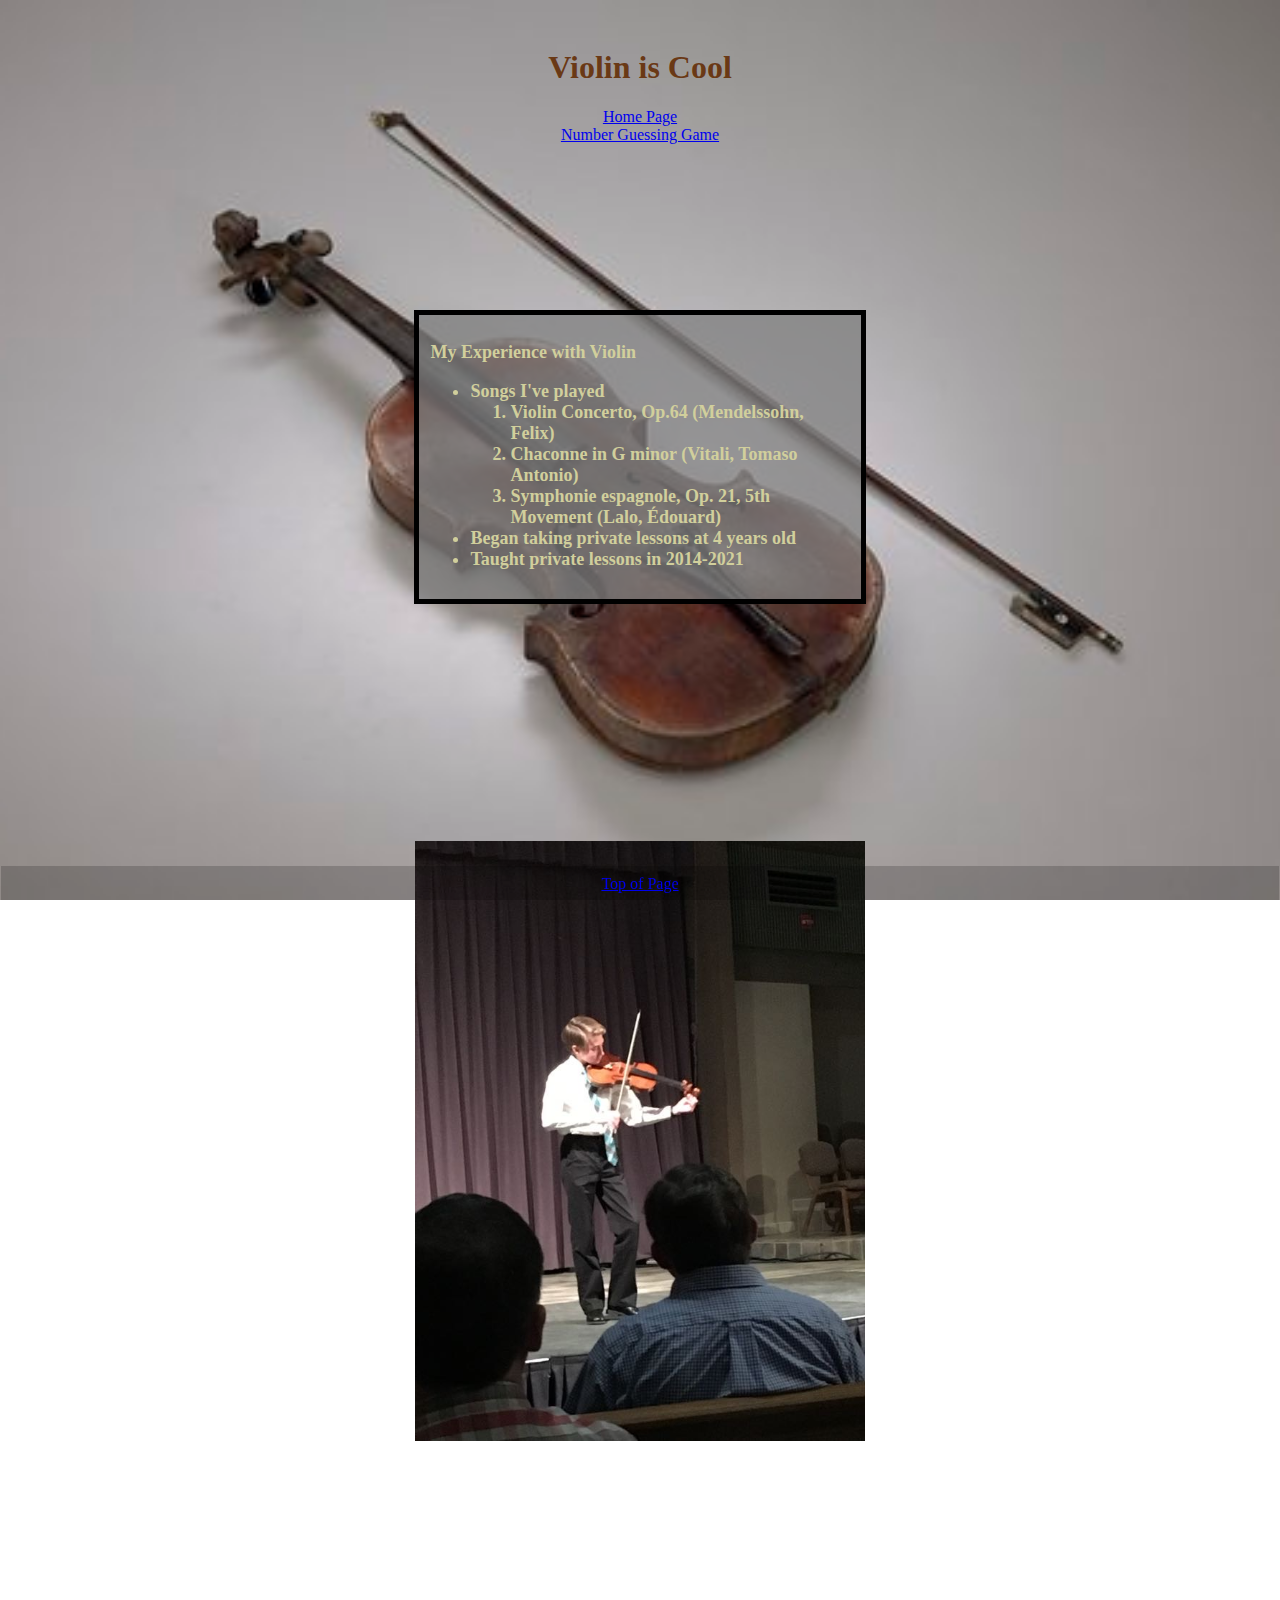
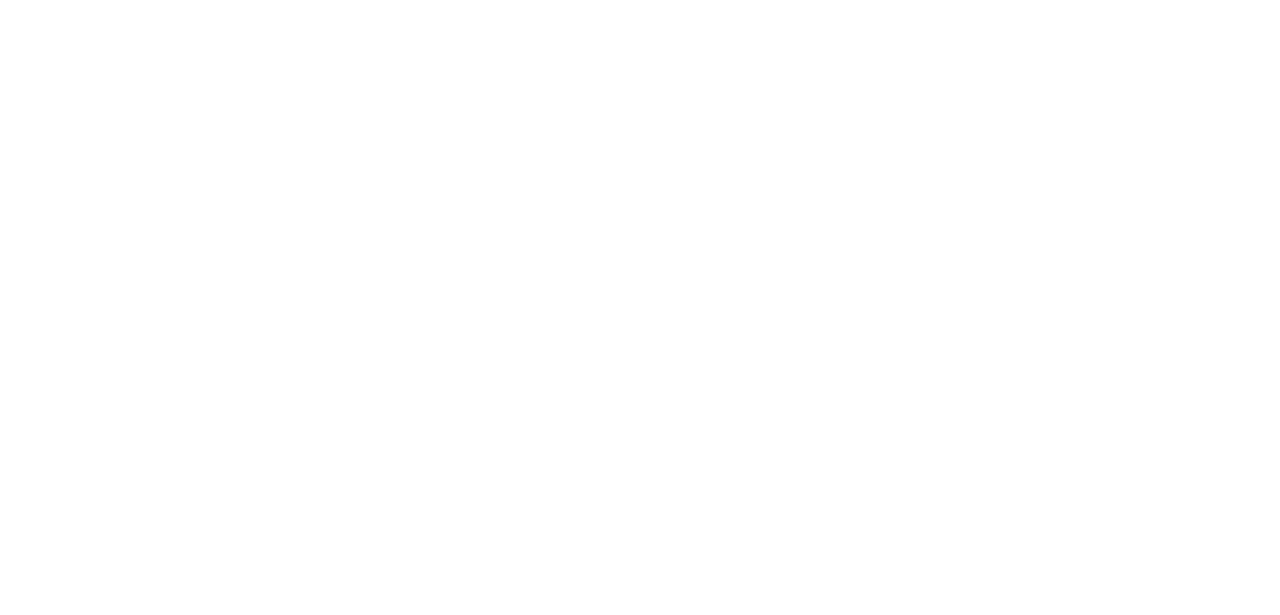
<file: scratch.html>
<!DOCTYPE html>
<html lang="en">

<head>
    <meta charset="UTF-8">
    <meta name="viewport" content="width=device-width, initial-scale=1.0">
    <title>Violin-Scratch Page</title>
    <link rel="stylesheet" type="text/css" href="css/scratch.css">
</head>

<body>
    <div class="header">
        <h1 id="top">Violin is Cool</h1>
        <!--these are my nav links. I'll want to reposition and style them later.-->
        <nav>
            <a href="index.html">Home Page</a>
            <br>
            <a href="webapp.html">Number Guessing Game</a>
        </nav>
    </div>
    <br><br><br><br><br>
    <div class="violin">
        <div class="vi2">
            <div class="vi3">
                <h2> My Experience with Violin
                    <ul>
                        <li>Songs I've played</li>
                        <ol>
                            <li>Violin Concerto, Op.64 (Mendelssohn, Felix)</li>
                            <li>Chaconne in G minor (Vitali, Tomaso Antonio)</li>
                            <li>Symphonie espagnole, Op. 21, 5th Movement (Lalo, Édouard)</li>
                        </ol>
                        <li>Began taking private lessons at 4 years old</li>
                        <li>Taught private lessons in 2014-2021</li>
                    </ul>
                </h2>
            </div>
        </div>
    </div>
    <br><br><br><br><br><br><br><br><br>
    <div class="align">
        <h3>
            <img src="assets/img/Violin Performance.jpg.JPG" alt="Violin Performance" width="450">
            <br><br><br>
            <iframe width="560" height="315" src="https://www.youtube.com/embed/E21NATEP9QI"
                title="YouTube video player" frameborder="0"
                allow="accelerometer; autoplay; clipboard-write; encrypted-media; gyroscope; picture-in-picture"
                allowfullscreen></iframe>
        </h3>
        <div class='tableauPlaceholder' id='viz1745373134926' style='position: relative'><noscript><a href='#'><img
                        alt='Dashboard 1 '
                        src='https:&#47;&#47;public.tableau.com&#47;static&#47;images&#47;Cl&#47;ClassicalMusiconYoutubeTrendPrediction&#47;Dashboard1&#47;1_rss.png'
                        style='border: none' /></a></noscript><object class='tableauViz' style='display:none;'>
                <param name='host_url' value='https%3A%2F%2Fpublic.tableau.com%2F' />
                <param name='embed_code_version' value='3' />
                <param name='site_root' value='' />
                <param name='name' value='ClassicalMusiconYoutubeTrendPrediction&#47;Dashboard1' />
                <param name='tabs' value='no' />
                <param name='toolbar' value='yes' />
                <param name='static_image'
                    value='https:&#47;&#47;public.tableau.com&#47;static&#47;images&#47;Cl&#47;ClassicalMusiconYoutubeTrendPrediction&#47;Dashboard1&#47;1.png' />
                <param name='animate_transition' value='yes' />
                <param name='display_static_image' value='yes' />
                <param name='display_spinner' value='yes' />
                <param name='display_overlay' value='yes' />
                <param name='display_count' value='yes' />
                <param name='language' value='en-US' />
            </object>
        </div>
        <script
            type='text/javascript'>                    var divElement = document.getElementById('viz1745373134926'); var vizElement = divElement.getElementsByTagName('object')[0]; if (divElement.offsetWidth > 800) { vizElement.style.minWidth = '420px'; vizElement.style.maxWidth = '650px'; vizElement.style.width = '100%'; vizElement.style.minHeight = '587px'; vizElement.style.maxHeight = '887px'; vizElement.style.height = (divElement.offsetWidth * 0.75) + 'px'; } else if (divElement.offsetWidth > 500) { vizElement.style.minWidth = '420px'; vizElement.style.maxWidth = '650px'; vizElement.style.width = '100%'; vizElement.style.minHeight = '587px'; vizElement.style.maxHeight = '887px'; vizElement.style.height = (divElement.offsetWidth * 0.75) + 'px'; } else { vizElement.style.width = '100%'; vizElement.style.height = '1427px'; } var scriptElement = document.createElement('script'); scriptElement.src = 'https://public.tableau.com/javascripts/api/viz_v1.js'; vizElement.parentNode.insertBefore(scriptElement, vizElement);</script>
    </div>
    </div>
    <br><br>
</body>
<br><br><br><br><br><br><br><br><br><br><br><br><br><br><br><br><br><br><br>
<footer>
    <a href="#top">Top of Page</a>
</footer>

</html>


<!-- -->
</file>
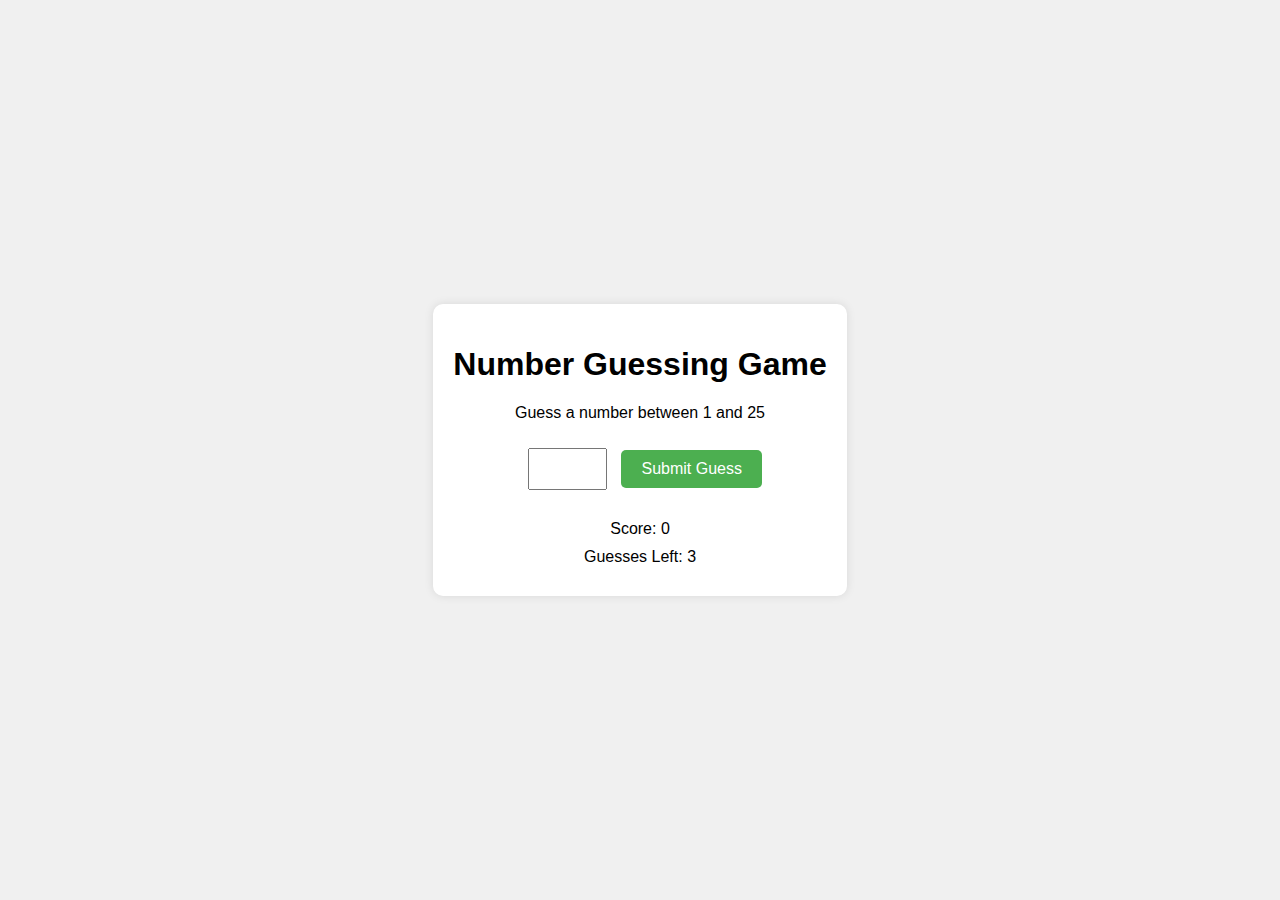
<file: webapp.html>
<!DOCTYPE html>
<html lang="en">
<head>
    <meta charset="UTF-8">
    <meta name="viewport" content="width=device-width, initial-scale=1.0">
    <title>Number Guessing Game</title>
    <style>
        body {
            font-family: Arial, sans-serif;
            display: flex;
            justify-content: center;
            align-items: center;
            height: 100vh;
            margin: 0;
            background-color: #f0f0f0;
        }
        .container {
            text-align: center;
            background-color: white;
            padding: 20px;
            border-radius: 10px;
            box-shadow: 0 0 10px rgba(0,0,0,0.1);
        }
        input {
            padding: 10px;
            margin: 10px;
            font-size: 16px;
        }
        button {
            padding: 10px 20px;
            font-size: 16px;
            background-color: #4CAF50;
            color: white;
            border: none;
            border-radius: 5px;
            cursor: pointer;
        }
        button:hover {
            background-color: #45a049;
        }
        #message {
            margin-top: 20px;
            font-size: 18px;
        }
        #score, #guesses {
            font-size: 16px;
            margin: 10px 0;
        }
    </style>
</head>
<body>
    <div class="container">
        <h1>Number Guessing Game</h1>
        <p>Guess a number between 1 and 25</p>
        <input type="number" id="guessInput" min="1" max="25">
        <button onclick="makeGuess()">Submit Guess</button>
        <div id="message"></div>
        <div id="score">Score: 0</div>
        <div id="guesses">Guesses Left: 3</div>
        <button onclick="resetGame()" style="display: none;" id="resetButton">Play Again</button>
    </div>

    <script>
        let targetNumber = Math.floor(Math.random() * 25) + 1;
        let score = 0;
        let guessesLeft = 3;
        const message = document.getElementById('message');
        const scoreDisplay = document.getElementById('score');
        const guessesDisplay = document.getElementById('guesses');
        const resetButton = document.getElementById('resetButton');
        const guessInput = document.getElementById('guessInput');

        function makeGuess() {
            const guess = parseInt(guessInput.value);
            if (isNaN(guess) || guess < 1 || guess > 25) {
                message.textContent = 'Please enter a number between 1 and 25';
                return;
            }

            guessesLeft--;
            guessesDisplay.textContent = `Guesses Left: ${guessesLeft}`;

            if (guess === targetNumber) {
                message.textContent = 'Congratulations! You guessed correctly!';
                score += guessesLeft + 1;
                scoreDisplay.textContent = `Score: ${score}`;
                endGame(true);
            } else {
                message.textContent = guess < targetNumber ? 'Too low!' : 'Too high!';
                if (guessesLeft === 0) {
                    message.textContent = `Game Over! The number was ${targetNumber}.`;
                    endGame(false);
                }
            }
            guessInput.value = '';
        }

        function endGame(won) {
            guessInput.disabled = true;
            document.querySelector('button[onclick="makeGuess()"]').disabled = true;
            resetButton.style.display = 'block';
        }

        function resetGame() {
            targetNumber = Math.floor(Math.random() * 25) + 1;
            guessesLeft = 3;
            message.textContent = '';
            guessesDisplay.textContent = `Guesses Left: ${guessesLeft}`;
            guessInput.disabled = false;
            document.querySelector('button[onclick="makeGuess()"]').disabled = false;
            resetButton.style.display = 'none';
            guessInput.value = '';
        }
    </script>
</body>
</html>
</file>
<file: css/scratch.css>
.header {
    font-family:Georgia, 'Times New Roman', Times, serif;
    padding: 20px;
    text-align: center;
    border-radius: 5px;
    color: rgba(101, 47, 8, 0.904);
}

.violin{
    font-family: 'Times New Roman', Times, serif;
    font-style: normal;
    font-weight: lighter;
    list-style-position: outside;
    padding-left: 0%;
    margin: 0 auto;
    display: table;
    color: rgb(209, 207, 156);
}

body{
    background-image: url(../assets/img/Violin.jpg);
    background-size: cover;
    background-position: center;
    background-repeat: no-repeat;
    background-attachment: fixed
}

footer{
    background-color: rgba(0, 0, 0, 0.179);
    color: whitesmoke;
    position: fixed;
    bottom: 0px;
    left: 1px;
    right: 1px;
    height: 25px;
    padding-top: 9px;
    text-align: center;
}

.align{
    display: block;
    margin: 0 auto;
    text-align: center;
}

.vi2{
    font-size: 12px;
}

.vi3 {
    border: 5px solid black;
    margin: 10%;
    background-color: rgba(128, 128, 128, 0.748);
    padding: 2%;
}
</file>
